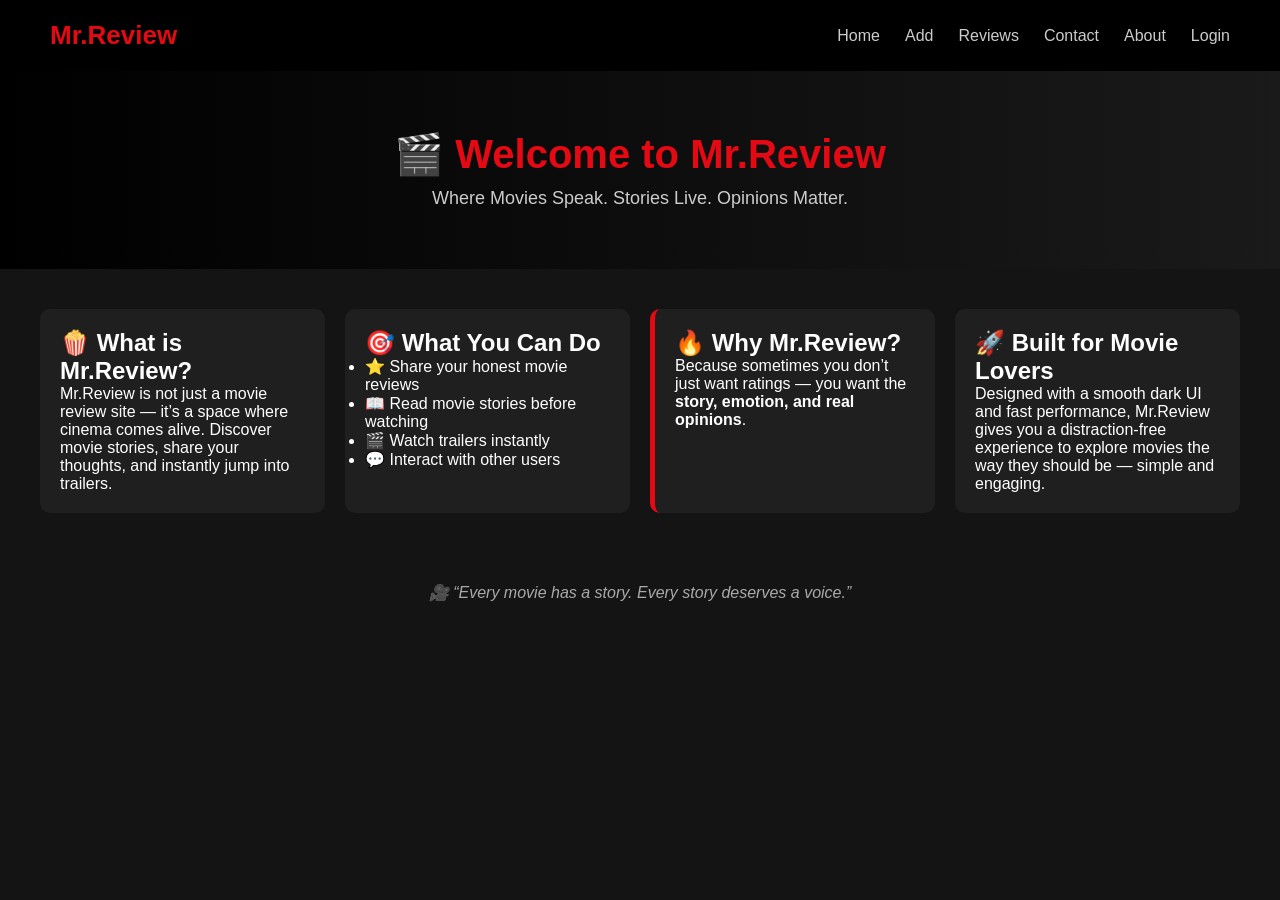
<file: about.html>
<!DOCTYPE html>
<html>
<head>
  <title>About - Mr.Review</title>
  <link rel="stylesheet" href="style.css">
</head>
<body>

<!-- NAVBAR -->
<nav class="navbar">
  <h2 class="logo">Mr.Review</h2>
  <ul class="nav-links">
    <li><a href="index.html">Home</a></li>
    <li><a href="add.html">Add</a></li>
    <li><a href="view.html">Reviews</a></li>
    <li><a href="contact.html">Contact</a></li>
    <li><a href="about.html">About</a></li>
    <li><a href="login.html">Login</a></li>
  </ul>
</nav>

<div class="about-hero">
  <h1>🎬 Welcome to Mr.Review</h1>
  <p>Where Movies Speak. Stories Live. Opinions Matter.</p>
</div>

<div class="about-container">

  <div class="about-card">
    <h2>🍿 What is Mr.Review?</h2>
    <p>
      Mr.Review is not just a movie review site — it’s a space where cinema comes alive.
      Discover movie stories, share your thoughts, and instantly jump into trailers.
    </p>
  </div>

  <div class="about-card">
    <h2>🎯 What You Can Do</h2>
    <ul>
      <li>⭐ Share your honest movie reviews</li>
      <li>📖 Read movie stories before watching</li>
      <li>🎬 Watch trailers instantly</li>
      <li>💬 Interact with other users</li>
    </ul>
  </div>

  <div class="about-card highlight">
    <h2>🔥 Why Mr.Review?</h2>
    <p>
      Because sometimes you don’t just want ratings —  
      you want the <strong>story, emotion, and real opinions</strong>.
    </p>
  </div>

  <div class="about-card">
    <h2>🚀 Built for Movie Lovers</h2>
    <p>
      Designed with a smooth dark UI and fast performance, Mr.Review gives you a
      distraction-free experience to explore movies the way they should be — simple and engaging.
    </p>
  </div>

</div>

<div class="about-footer">
  <p>🎥 “Every movie has a story. Every story deserves a voice.”</p>
</div>

</body>
</html>
</file>
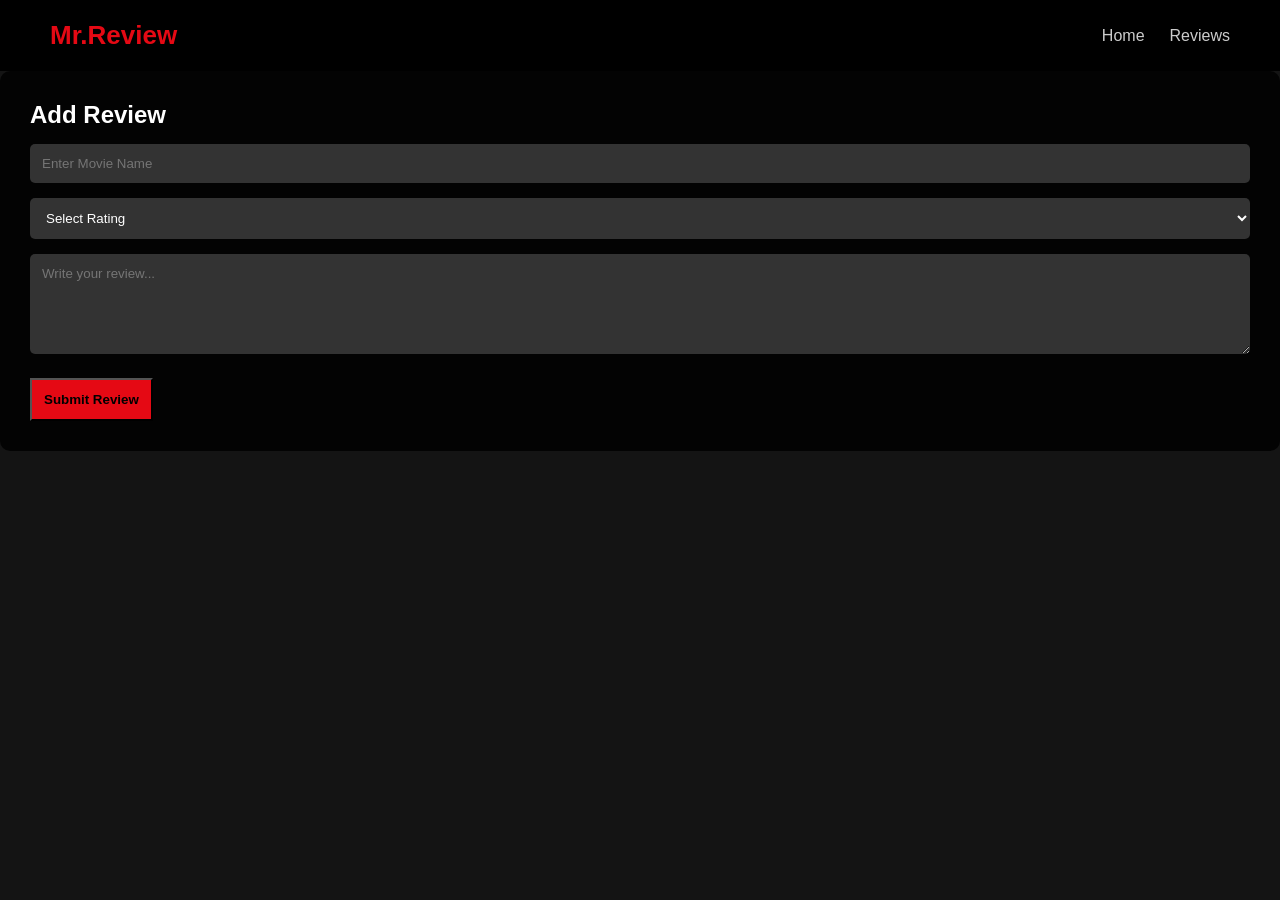
<file: add.html>
<!DOCTYPE html>
<html>
<head>
  <title>Add Review</title>
  <link rel="stylesheet" href="style.css">
</head>
<body>

<nav class="navbar">
  <h2 class="logo">Mr.Review</h2>
  <ul class="nav-links">
    <li><a href="index.html">Home</a></li>
    <li><a href="view.html">Reviews</a></li>
  </ul>
</nav>

<div class="form-box">
  <h2>Add Review</h2>

  <input id="movieName" placeholder="Enter Movie Name">

  <select id="rating">
    <option value="">Select Rating</option>
    <option value="1">⭐ 1</option>
    <option value="2">⭐⭐ 2</option>
    <option value="3">⭐⭐⭐ 3</option>
    <option value="4">⭐⭐⭐⭐ 4</option>
    <option value="5">⭐⭐⭐⭐⭐ 5</option>
  </select>

  <textarea id="review" placeholder="Write your review..."></textarea>

  <button onclick="addReview()">Submit Review</button>

  <p id="error"></p>
</div>

<script src="script.js"></script>
</body>
</html>
</file>
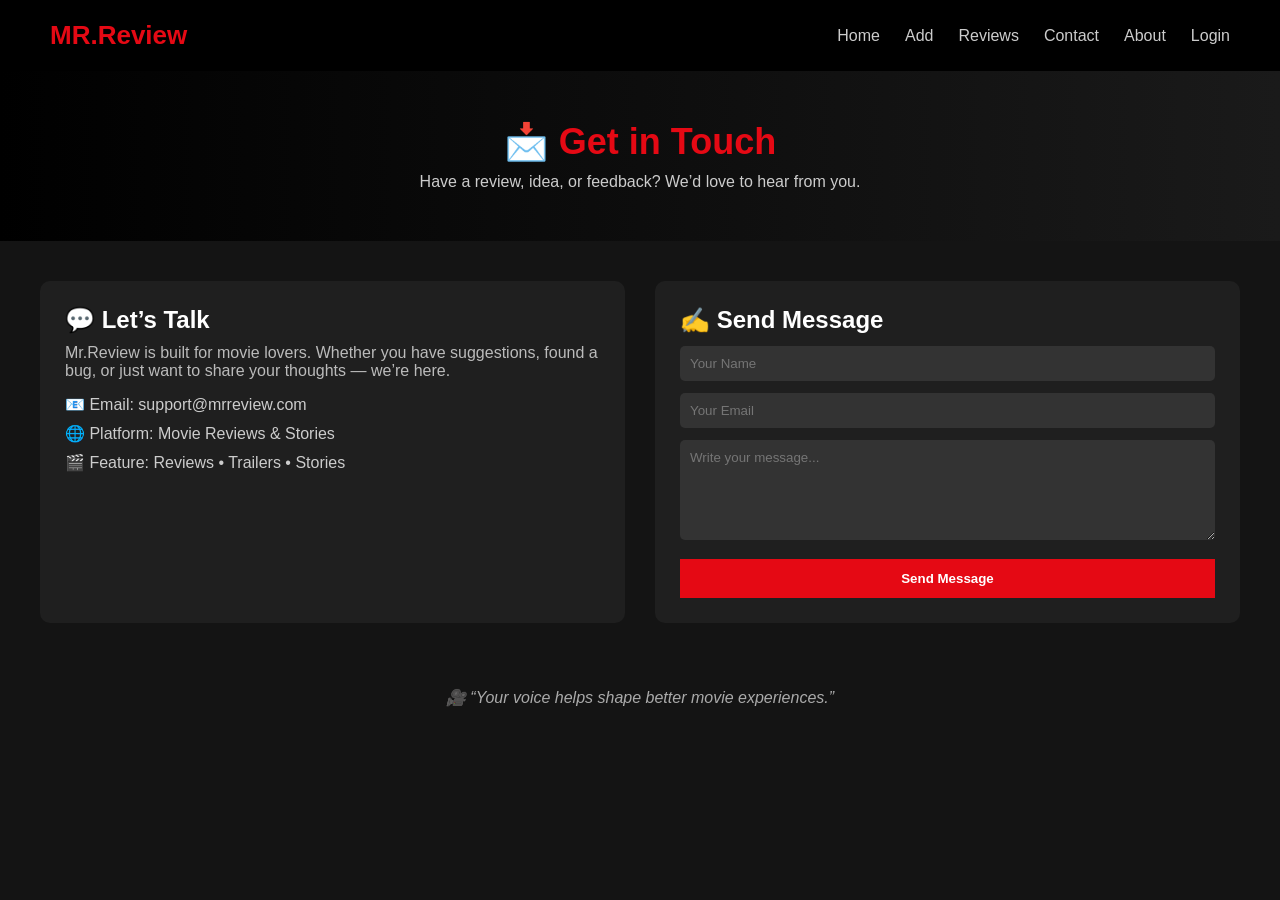
<file: contact.html>
<!DOCTYPE html>
<html>
<head>
  <title>Contact</title>
  <link rel="stylesheet" href="style.css">
</head>
<body>

<nav class="navbar">
  <h2 class="logo">MR.Review</h2>
  <ul class="nav-links">
    <li><a href="index.html">Home</a></li>
    <li><a href="add.html">Add</a></li>
    <li><a href="view.html">Reviews</a></li>
    <li><a href="contact.html">Contact</a></li>
    <li><a href="about.html">About</a></li>
    <li><a href="login.html">Login</a></li>
  </ul>
</nav>

<div class="contact-hero">
  <h1>📩 Get in Touch</h1>
  <p>Have a review, idea, or feedback? We’d love to hear from you.</p>
</div>

<div class="contact-container">

  <!-- LEFT SIDE INFO -->
  <div class="contact-info">
    <h2>💬 Let’s Talk</h2>
    <p>
      Mr.Review is built for movie lovers. Whether you have suggestions,
      found a bug, or just want to share your thoughts — we’re here.
    </p>

    <div class="info-item">📧 Email: support@mrreview.com</div>
    <div class="info-item">🌐 Platform: Movie Reviews & Stories</div>
    <div class="info-item">🎬 Feature: Reviews • Trailers • Stories</div>
  </div>

  <!-- RIGHT SIDE FORM -->
  <div class="contact-form">
    <h2>✍️ Send Message</h2>

    <input id="name" placeholder="Your Name">
    <input id="email" placeholder="Your Email">
    <textarea id="message" placeholder="Write your message..."></textarea>

    <button onclick="sendMessage()">Send Message</button>

    <p id="msg"></p>
  </div>

</div>

<div class="contact-footer">
  <p>🎥 “Your voice helps shape better movie experiences.”</p>
</div>

<script src="script.js"></script>

</body>
</html>
</file>
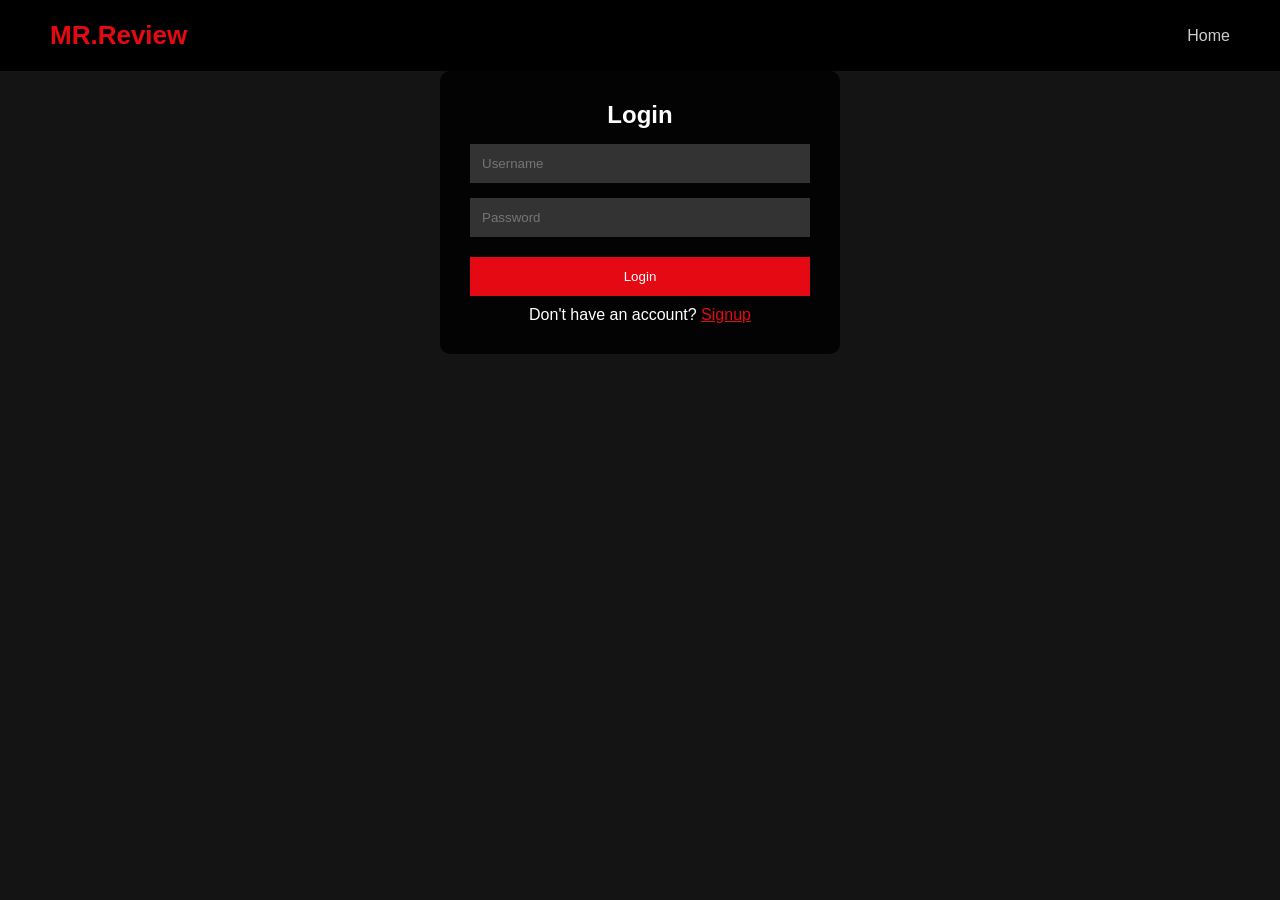
<file: login.html>
<!DOCTYPE html>
<html>
<head>
  <title>Login</title>
  <link rel="stylesheet" href="style.css">
</head>
<body>

<nav class="navbar">
  <h2 class="logo">MR.Review</h2>
  <ul class="nav-links">
    <li><a href="index.html">Home</a></li>
  </ul>
</nav>

<div class="container">
  <div class="login-box">
    <h2>Login</h2>

    <input id="username" placeholder="Username">
    <input type="password" id="password" placeholder="Password">

    <button onclick="login()">Login</button>

    <p style="margin-top:10px;">
  Don't have an account? <a href="signup.html" style="color:#e50914;">Signup</a>
</p>

    <p id="loginMsg"></p>
  </div>
</div>



<script src="script.js"></script>

</body>
</html>
</file>
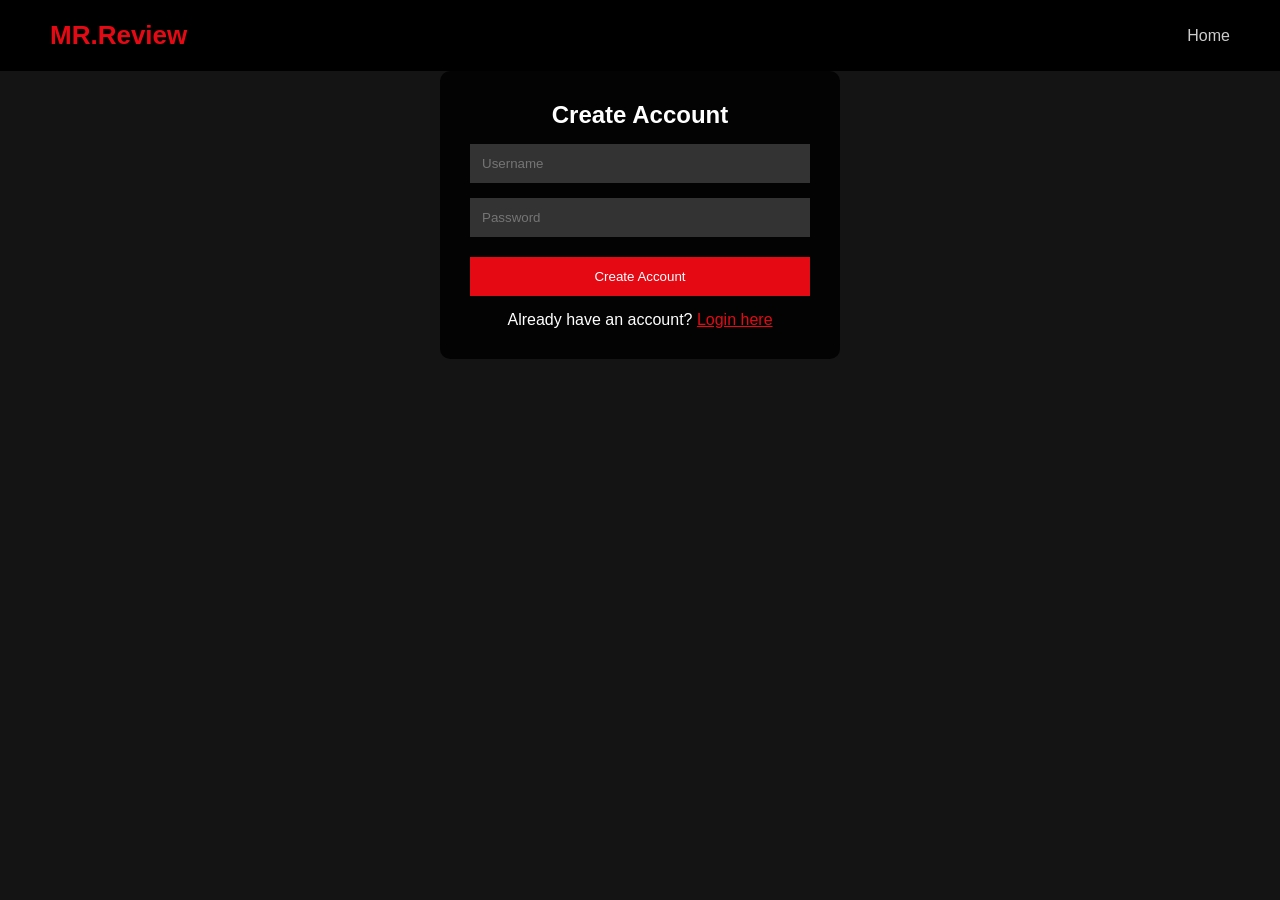
<file: signup.html>
<!DOCTYPE html>
<html>
<head>
  <title>Signup</title>
  <link rel="stylesheet" href="style.css">
</head>
<body>

<!-- NAVBAR -->
<nav class="navbar">
  <h2 class="logo">MR.Review</h2>
  <ul class="nav-links">
    <li><a href="index.html">Home</a></li>
   </ul>
</nav>

<!-- SIGNUP FORM -->
<div class="container">
  <div class="login-box">
    <h2>Create Account</h2>

    <input id="newUser" placeholder="Username">
    <input type="password" id="newPass" placeholder="Password">

    <button onclick="signup()">Create Account</button>

    <p id="signupMsg"></p>

    <!-- EXTRA -->
    <p style="margin-top:15px;">
      Already have an account? 
      <a href="login.html" style="color:#e50914;">Login here</a>
    </p>
  </div>
</div>

<script src="script.js"></script>

</body>
</html>
</file>
<file: style.css>
/* RESET */
* {
  margin: 0;
  padding: 0;
  box-sizing: border-box;
  font-family: 'Segoe UI', sans-serif;
}

/* BODY */
body {
  background-color: #141414;
  color: #fff;
  overflow-x: hidden; /* prevent horizontal page scroll */
}

/* NAVBAR */
.navbar {
  display: flex;
  justify-content: space-between;
  align-items: center;
  padding: 20px 50px;
  background: black;
}

.logo {
  color: #e50914;
  font-size: 26px;
  font-weight: bold;
}

/* NAV LINKS */
.nav-links {
  display: flex;
  list-style: none;
  gap: 25px;
}

.nav-links a {
  text-decoration: none;
  color: #ccc;
  transition: 0.3s;
}

.nav-links a:hover {
  color: white;
}

/* USER */
.user-box {
  display: flex;
  align-items: center;
  gap: 10px;
}

#logoutBtn {
  background: red;
  border: none;
  padding: 6px 10px;
  color: white;
  cursor: pointer;
}

/* ================= HERO (API SLIDER) ================= */

.hero {
  height: 80vh;
  width: 95%;
  margin: 20px auto;
  border-radius: 12px;
  overflow: hidden;
  position: relative;
  box-shadow: 0 0 30px rgba(0,0,0,0.8);
}

/* SLIDER */
.slider {
  width: 100%;
  height: 100%;
  position: relative;
}

/* SLIDES (JS WILL ADD THESE) */
.slide {
  position: absolute;
  width: 100%;
  height: 100%;
  opacity: 0;
  transition: opacity 1s ease-in-out;
}

.slide.active {
  opacity: 1;
}

/* IMAGE */
.slide img {
  width: 100%;
  height: 100%;
  object-fit: cover;
}

/* OVERLAY TEXT */
.overlay {
  position: absolute;
  top: 0;
  left: 0;
  height: 100%;
  width: 100%;
  background: linear-gradient(to right, rgba(0,0,0,0.8), transparent);
  display: flex;
  flex-direction: column;
  justify-content: center;
  padding-left: 50px;
}

.overlay h1 {
  font-size: 50px;
}

.overlay p {
  font-size: 18px;
  margin-top: 10px;
  color: #ccc;
}

/* ================= SECTIONS ================= */

.movies-section {
  padding: 40px 60px;
}

.movies-section h2 {
  margin-bottom: 20px;
}

/* GRID */
.movies-grid {
  display: grid;
  grid-template-columns: repeat(auto-fit, minmax(200px, 1fr));
  gap: 20px;
}

/* MOVIE CARD */
.movie-card {
  background: #222;
  padding: 15px;
  border-radius: 8px;
  transition: 0.3s;
}

.movie-card:hover {
  transform: none;
  background: #333;
}

.movie-card img {
  width: 100%;
  height: 270px;
  object-fit: cover;
  border-radius: 6px;
}


.movie-card p:last-child {
  font-size: 13px;
  color: #ccc;
  margin-top: 8px;
}


/* ================= ACTORS SCROLL ================= */

.actors-slider {
  width: 100%;
  overflow-x: auto;     /* ✅ horizontal scroll only */
  overflow-y: hidden;
}

.actors-row {
  display: flex;
  gap: 20px;
  width: max-content;   /* ✅ prevents wrapping */
  padding-bottom: 10px;
}

/* hide scrollbar */
.actors-slider::-webkit-scrollbar {
  display: none;
}

/* ACTOR CARD */
.actor-card {
  min-width: 180px;
  height: 220px;
  flex-shrink: 0;

  position: relative;
  border-radius: 10px;
  overflow: hidden;
  cursor: pointer;
  transition: 0.3s;
}

.actor-card img {
  width: 100%;
  height: 100%;
  object-fit: cover;
}

.actor-card p {
  position: absolute;
  bottom: 0;
  width: 100%;
  text-align: center;
  background: rgba(0,0,0,0.7);
  padding: 8px;
}

.actor-card:hover {
  transform: scale(1.1);
}

/* ================= FORMS ================= */

.form-box {
  background: rgba(0,0,0,0.85);
  padding: 30px;
  border-radius: 10px;
}

.form-box input,
.form-box select,
.form-box textarea {
  width: 100%;
  margin-top: 15px;
  padding: 12px;
  border-radius: 5px;
  border: none;
  background: #333;
  color: white;
}

.form-box textarea {
  height: 100px;
}

.form-box button {
  margin-top: 20px;
  background: #e50914;
  padding: 12px;
  font-weight: bold;
  cursor: pointer;
}

.form-box button:hover {
  background: #ff1e1e;
}

/* LOGIN */
.login-box {
  max-width: 400px;
  margin: auto;
  background: rgba(0,0,0,0.85);
  padding: 30px;
  border-radius: 10px;
  text-align: center;
}

.login-box input {
  width: 100%;
  padding: 12px;
  margin-top: 15px;
  background: #333;
  color: white;
  border: none;
}

.login-box button {
  width: 100%;
  margin-top: 20px;
  padding: 12px;
  background: #e50914;
  color: white;
  border: none;
}

/* ================= SEARCH ================= */

.search-box {
  text-align: center;
  margin: 20px;
}

.search-box input {
  padding: 10px;
  width: 250px;
}

.search-box button {
  padding: 10px;
  background: #e50914;
  color: white;
  border: none;
  cursor: pointer;
}

/* ================= MODAL ================= */

/* MODAL BACKGROUND */
.modal {
  display: none;
  position: fixed;
  top: 0;
  left: 0;
  width: 100%;
  height: 100%;

  background: rgba(0,0,0,0.7);

  justify-content: center;
  align-items: center;
  z-index: 999;
}

/* SMALL BOX */
.modal-content {
  background: #1e1e1e;
  padding: 20px;
  border-radius: 10px;

  width: 350px;          /* ✅ small width */
  max-width: 90%;

  box-shadow: 0 0 20px rgba(0,0,0,0.8);

  animation: popup 0.3s ease;
}

/* TITLE */
.modal-content h2 {
  margin-bottom: 10px;
}

/* CLOSE BUTTON */
.close {
  position: absolute;
  top: 10px;
  right: 20px;
  font-size: 22px;
  cursor: pointer;
  color: white;
}

/* MOVIE LIST */
#movieList {
  padding-left: 20px;
}

#movieList li {
  margin: 8px 0;
}

/* ANIMATION */
@keyframes popup {
  from {
    transform: scale(0.7);
    opacity: 0;
  }
  to {
    transform: scale(1);
    opacity: 1;
  }
}

.modal-content {
  position: relative;
}

.modal-content {
  background: linear-gradient(135deg, #1e1e1e, #2a2a2a);
}

/* ================= REVIEW CARD ================= */
.review-card {
  background: #1f1f1f;
  padding: 20px;
  border-radius: 10px;
  margin-bottom: 20px;
  box-shadow: 0 0 10px rgba(0,0,0,0.5);
}

/* ================= LIKE BUTTON ================= */
.review-card button {
  background: #e50914;
  border: none;
  padding: 6px 12px;
  color: white;
  border-radius: 5px;
  cursor: pointer;
  transition: 0.3s;
}

.review-card button:hover {
  background: #ff1e1e;
  transform: scale(1.05);
}

/* ================= COMMENT INPUT ================= */
.review-card input {
  padding: 8px;
  width: 65%;
  border-radius: 5px;
  border: none;
  background: #333;
  color: white;
  margin-top: 5px;
}

/* ================= COMMENTS SECTION ================= */
.comments {
  margin-top: 15px;
}

/* SINGLE COMMENT */
.comment {
  background: #2a2a2a;
  padding: 10px;
  border-radius: 8px;
  margin-top: 10px;
}

/* USER NAME */
.comment strong {
  color: #00ffcc;
}

/* ================= REPLY BOX ================= */
.comment input {
  width: 60%;
  padding: 6px;
  margin-top: 8px;
  background: #444;
  border-radius: 5px;
  border: none;
  color: white;
}

.comment button {
  padding: 6px;
  margin-left: 5px;
  background: #555;
  border-radius: 5px;
}

.comment button:hover {
  background: #777;
}

/* ================= REPLIES ================= */
.replies {
  margin-top: 10px;
  padding-left: 15px;
  border-left: 2px solid #444;
}

.replies p {
  font-size: 13px;
  color: #ccc;
  margin-top: 5px;
}

/* ================= DELETE BUTTON ================= */
.review-card > button:last-child {
  background: #444;
  margin-top: 10px;
}

.review-card > button:last-child:hover {
  background: red;
}

/* ================= SMALL UI IMPROVEMENTS ================= */
.review-card h3 {
  margin-bottom: 5px;
}

.review-card small {
  color: #aaa;
}


#apiResult {
  display: grid;
  grid-template-columns: repeat(auto-fit, minmax(180px, 1fr));
  gap: 20px;
  padding: 20px;
}

/* 🎬 MODAL BACKGROUND */
/* ================= TRAILER MODAL (FIXED) ================= */

/* BACKGROUND */
.trailer-modal {
  display: none;
  position: fixed;
  z-index: 9999;
  top: 0;
  left: 0;
  width: 100%;
  height: 100%;
  background: rgba(0,0,0,0.9);
  justify-content: center;
  align-items: center;
}

/* BOX */
.trailer-content {
  position: relative;
  width: 80%;
  max-width: 900px;
}

/* VIDEO */
.trailer-content iframe {
  width: 100%;
  height: 500px;
  border-radius: 10px;
}

/* CLOSE BUTTON (ONLY ONE CLASS) */
.close-trailer {
  position: absolute;
  top: -35px;
  right: 0;
  font-size: 30px;
  color: white;
  cursor: pointer;
}

.trailer-content iframe {
  height: 450px;
  box-shadow: 0 0 25px rgba(0,0,0,0.8);
}

/* ================= SEARCH SUGGESTIONS ================= */

.suggestions-box {
  position: absolute;
  background: #222;
  width: 250px;
  margin: auto;
  left: 0;
  right: 0;
  border-radius: 5px;
  max-height: 250px;
  overflow-y: auto;
  z-index: 999;
}

.suggestion-item {
  padding: 10px;
  cursor: pointer;
  border-bottom: 1px solid #333;
}

.suggestion-item:hover {
  background: #e50914;
}


/* ================= SMART SUGGESTIONS ================= */

.search-box {
  position: relative;
}

.suggestions-box {
  position: absolute;
  top: 45px;
  width: 100%;
  background: #111;
  border-radius: 8px;
  max-height: 300px;
  overflow-y: auto;
  z-index: 999;
  box-shadow: 0 0 10px rgba(0,0,0,0.8);
}

.suggestion-item {
  display: flex;
  align-items: center;
  gap: 10px;
  padding: 10px;
  cursor: pointer;
  border-bottom: 1px solid #222;
}

.suggestion-item:hover {
  background: #e50914;
}

.suggestion-item img {
  width: 40px;
  height: 55px;
  object-fit: cover;
  border-radius: 4px;
}

.suggestion-item span {
  font-size: 14px;
}


/* ================= ABOUT PAGE ================= */

.about-hero {
  text-align: center;
  padding: 60px 20px;
  background: linear-gradient(to right, #000, #1a1a1a);
}

.about-hero h1 {
  font-size: 40px;
  color: #e50914;
}

.about-hero p {
  margin-top: 10px;
  color: #ccc;
  font-size: 18px;
}

/* CONTAINER */
.about-container {
  display: grid;
  grid-template-columns: repeat(auto-fit, minmax(250px, 1fr));
  gap: 20px;
  padding: 40px;
}

/* CARD */
.about-card {
  background: #1f1f1f;
  padding: 20px;
  border-radius: 10px;
  transition: 0.3s;
}

.about-card:hover {
  transform: translateY(-5px);
  background: #292929;
}

/* HIGHLIGHT CARD */
.highlight {
  border-left: 5px solid #e50914;
}

/* FOOTER QUOTE */
.about-footer {
  text-align: center;
  padding: 30px;
  font-style: italic;
  color: #aaa;
}


.about-card {
  animation: fadeIn 0.6s ease;
}

@keyframes fadeIn {
  from { opacity: 0; transform: translateY(20px); }
  to { opacity: 1; transform: translateY(0); }
}

/* ================= CONTACT PAGE ================= */

.contact-hero {
  text-align: center;
  padding: 50px 20px;
  background: linear-gradient(to right, #000, #1a1a1a);
}

.contact-hero h1 {
  font-size: 36px;
  color: #e50914;
}

.contact-hero p {
  color: #ccc;
  margin-top: 10px;
}

/* MAIN LAYOUT */
.contact-container {
  display: grid;
  grid-template-columns: 1fr 1fr;
  gap: 30px;
  padding: 40px;
}

/* LEFT INFO */
.contact-info {
  background: #1f1f1f;
  padding: 25px;
  border-radius: 10px;
}

.contact-info h2 {
  margin-bottom: 10px;
}

.contact-info p {
  color: #bbb;
  margin-bottom: 15px;
}

.info-item {
  margin: 10px 0;
  color: #ccc;
}

/* FORM */
.contact-form {
  background: #1f1f1f;
  padding: 25px;
  border-radius: 10px;
}

.contact-form input,
.contact-form textarea {
  width: 100%;
  margin-top: 12px;
  padding: 10px;
  background: #333;
  border: none;
  color: white;
  border-radius: 5px;
}

.contact-form textarea {
  height: 100px;
}

.contact-form button {
  margin-top: 15px;
  width: 100%;
  padding: 12px;
  background: #e50914;
  border: none;
  color: white;
  cursor: pointer;
  font-weight: bold;
}

.contact-form button:hover {
  background: #ff1e1e;
}

/* FOOTER */
.contact-footer {
  text-align: center;
  padding: 25px;
  color: #aaa;
  font-style: italic;
}

/* RESPONSIVE */
@media(max-width: 768px) {
  .contact-container {
    grid-template-columns: 1fr;
  }
}

.suggestions-box {
  position: absolute;
  background: #111;
  width: 260px;
  border-radius: 8px;
  margin-top: 5px;
  z-index: 999;
  overflow: hidden;
}

.suggestion-item {
  display: flex;
  align-items: center;
  gap: 10px;
  padding: 10px;
  cursor: pointer;
  border-bottom: 1px solid #333;
}

.suggestion-item img {
  width: 40px;
  height: 60px;
  object-fit: cover;
  border-radius: 5px;
}

.suggestion-item:hover {
  background: #222;
}


#movieList {
  display: grid;
  grid-template-columns: repeat(auto-fit, minmax(120px, 1fr));
  gap: 15px;
}


/* hide scrollbar (optional clean look) */
#movieList::-webkit-scrollbar {
  display: none;
}

/* 🎬 MOVIE CARD INSIDE MODAL */
#movieList .movie-card {
  min-width: 150px;   /* important for scroll */
  flex-shrink: 0;
  background: #222;
  padding: 10px;
  border-radius: 8px;
  text-align: center;
}

#movieList img {
  width: 100%;
  border-radius: 6px;
}


.close-btn {
  position: absolute;
  top: 10px;
  right: 15px;
  font-size: 22px;
  cursor: pointer;
  color: white;
}

.close-btn:hover {
  color: red;
}

#movieList {
  max-height: 300px;
  overflow-y: auto;
  margin-top: 10px;
}

#movieList {
  display: flex;
  gap: 15px;
  overflow-x: auto;
  padding: 10px;
}

.movie-item {
  min-width: 150px;
  background: #222;
  padding: 10px;
  border-radius: 8px;
  text-align: center;
  cursor: pointer;
}

.movie-item img {
  width: 100%;
  border-radius: 6px;
}

.yt-button {
  position: absolute;
  bottom: 15px;
  right: 15px;
  background: red;
  color: white;
  padding: 10px 15px;
  text-decoration: none;
  border-radius: 5px;
  font-weight: bold;
}
</file>
